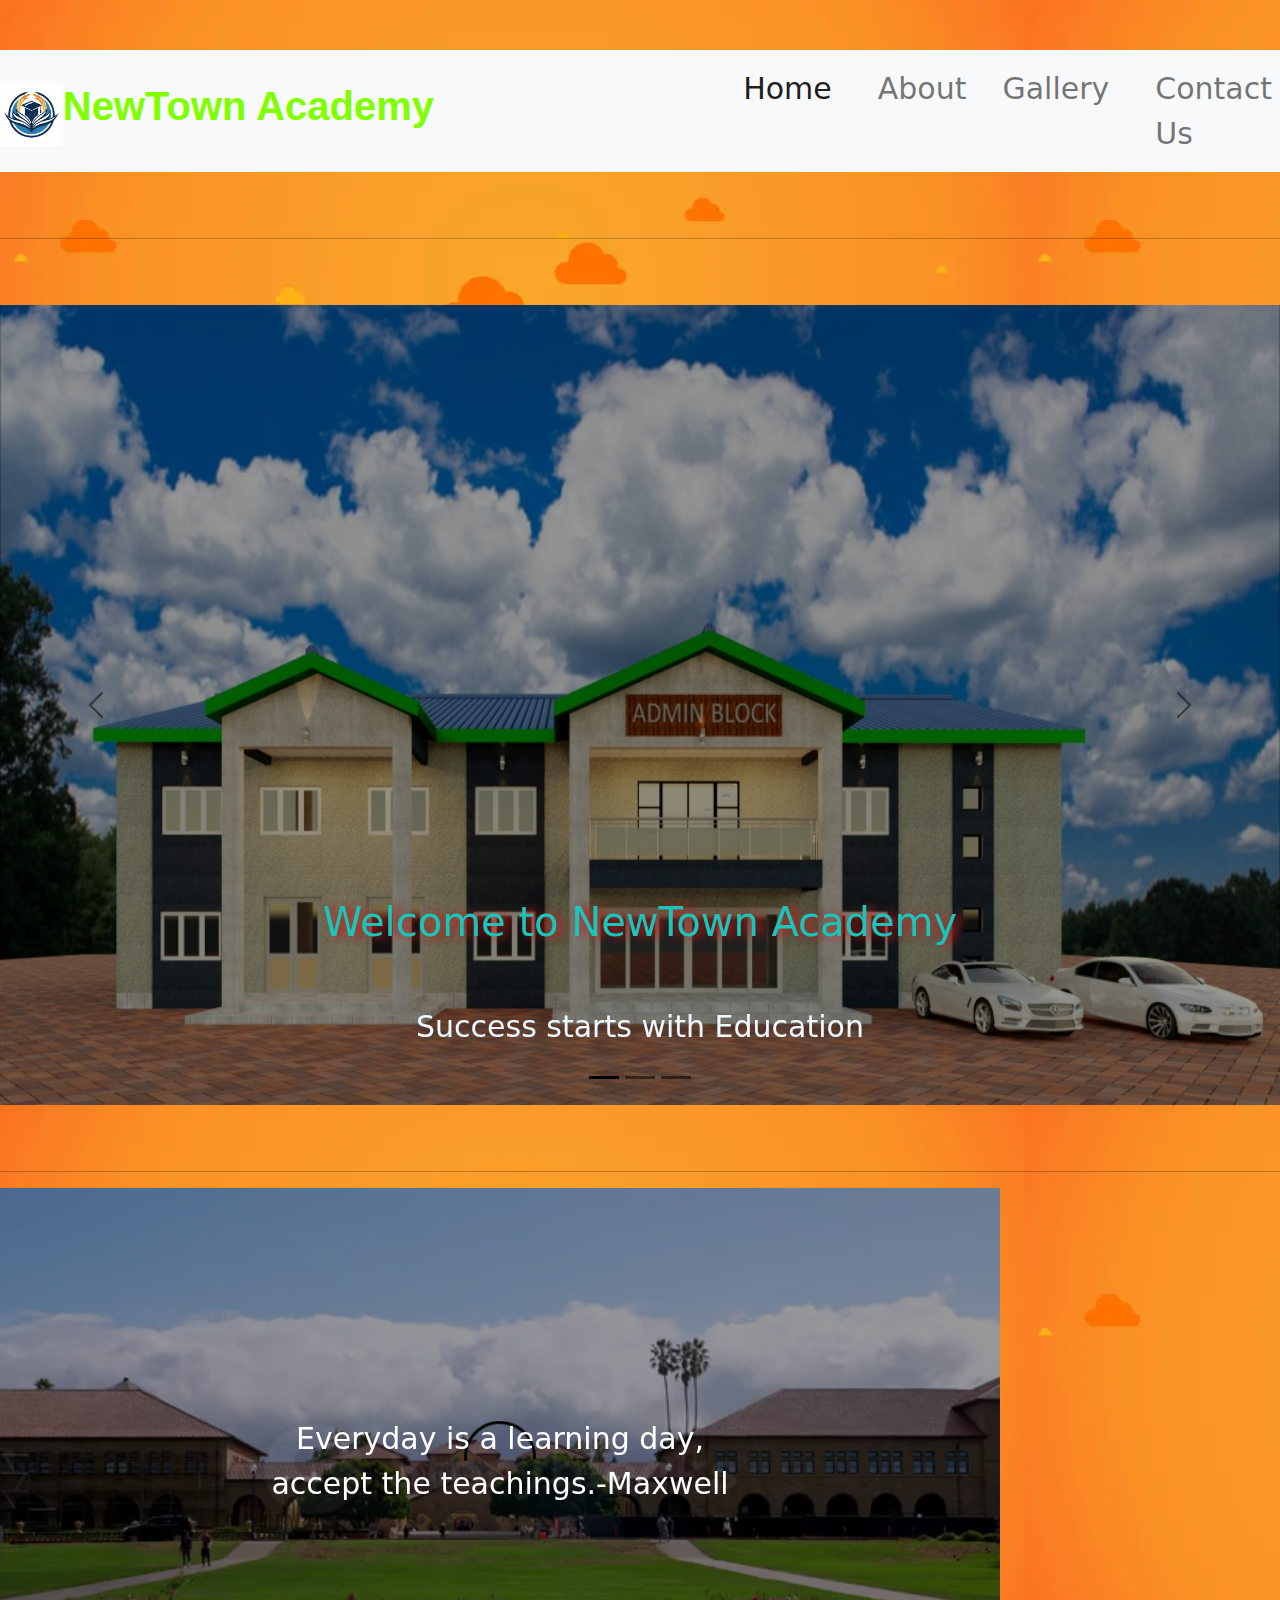
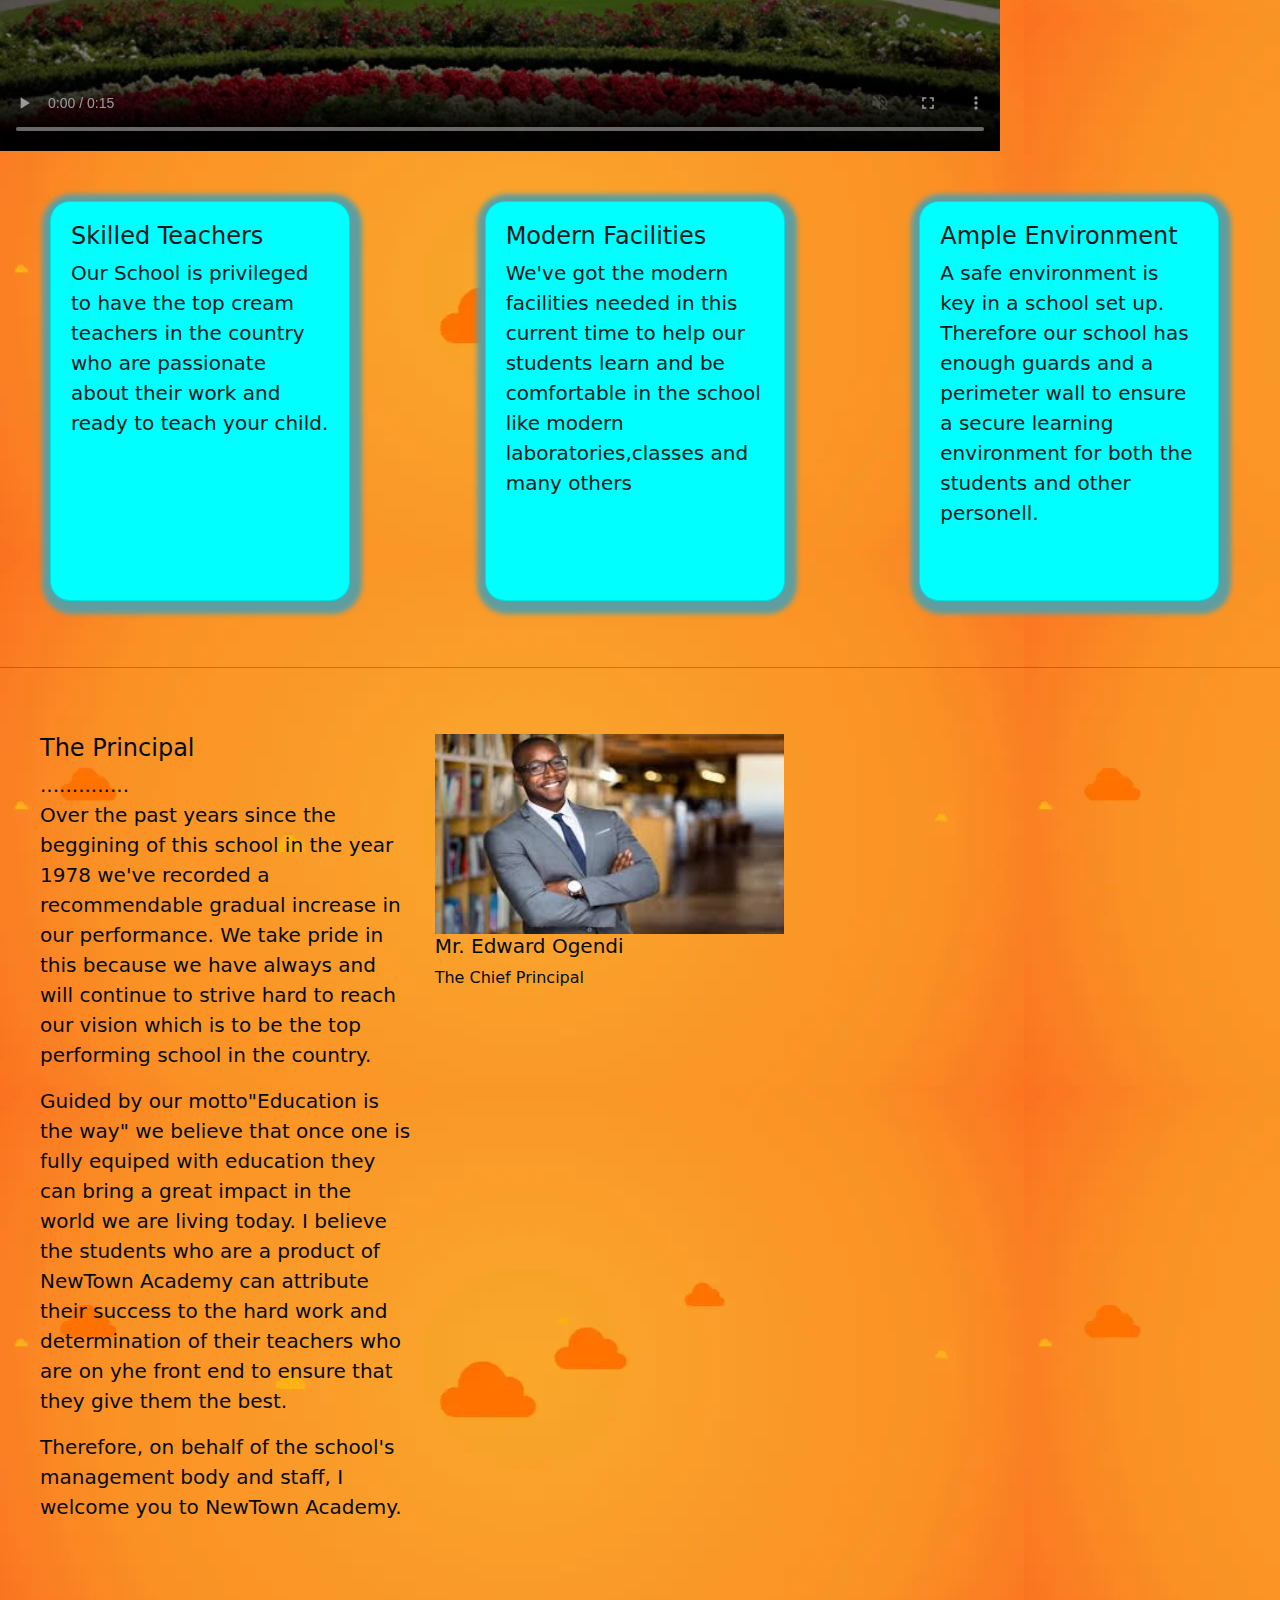
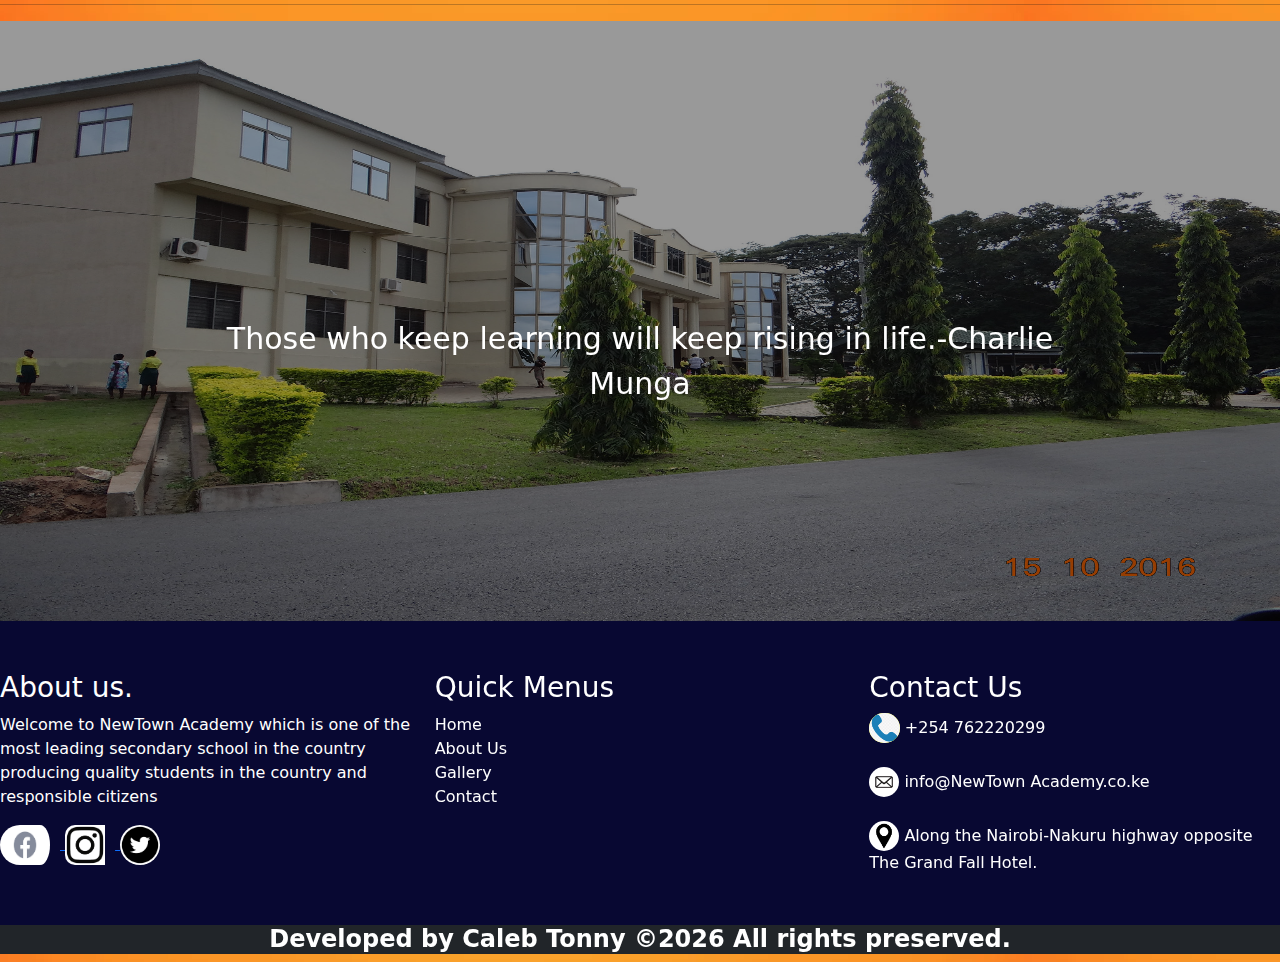
<file: index.html>
<html>
    <head>
        <title>index.html</title>
        <link rel="stylesheet" href="dist/css/bootstrap.css">
        <link rel="stylesheet" href="styles.css">
        <script src="dist/js/bootstrap.js"></script>
         <style>
            /* img:hover{
                transform: scale(1.2);
                transition: 3s;
            } */
        </style>
    </head>
    <body id="body10">
        <section class="row">
            <div class="col-lg-12">
                <nav class="navbar navbar-expand-lg navbar-light bg-light">
                    <a href="index.html" class="navbar-brand"><img src="images/logo.jfif" alt="" width="15%"><b id="bold1">NewTown Academy</b></a>
                    <button class="navbar-toggler collapsed" data-bs-toggle="collapse" data-bs-target="#navbarcontents">
                    <span class="navbar-toggler-icon"></span>
                    </button>
                    <div id="navbarcontents" class="navbar-collapse collapse">
                        <div class="navbar-nav">
                             <a href="index.html" class="nav-link active" style="margin-left: 300px;" id="a1">Home</a>   
                             <a href="about.html" class="nav-link" id="a1" style="margin-left: 30px;">About</a>
                             <a href="Gallery.html" class="nav-link" id="a1" style="margin-left: 20px;">Gallery</a>
                             <a href="Contact.html" id="a1" class="nav-link" style="margin-left: 30px;"> Contact Us</a>
                        </div>
                    </div>


                </nav>
            </div>
        </section> <hr>
        <section class="row">
            <div class="col-lg-12">
                <div id="carouselExampleDark" class="carousel carousel-dark slide">
  <div class="carousel-indicators">
    <button type="button" data-bs-target="#carouselExampleDark" data-bs-slide-to="0" class="active" aria-current="true" aria-label="Slide 1"></button>
    <button type="button" data-bs-target="#carouselExampleDark" data-bs-slide-to="1" aria-label="Slide 2"></button>
    <button type="button" data-bs-target="#carouselExampleDark" data-bs-slide-to="2" aria-label="Slide 3"></button>
  </div>
  <div class="carousel-inner">
    <div class="carousel-item active" data-bs-interval="10000" id="carousel1">
      <img src="images/admin1.jpg" class="d-block w-100" alt="..." id="img1" height="800px">
      <div class="carousel-caption d-none d-md-block">
        <h5 id="h1">Welcome to NewTown Academy</h5>
        <p id="par">Success starts with Education</p>
      </div>
    </div>
    <div class="carousel-item" data-bs-interval="2000">
      <img src="images/teachers in admin.jpg" class="d-block w-100" alt="..." id="img1" height="1000px">
      <div class="carousel-caption d-none d-md-block">
        <h5 id="h1">The Teaching Staff</h5>
        <p id="par1">Education is the most powerful weapon weapon you can use to change the world.-Carl Rogers</p>
      </div>
    </div>
    <div class="carousel-item">
      <img src="images/carousel3.jpg" class="d-block w-100" alt="..." id="img1">
      <div class="carousel-caption d-none d-md-block">
        <h5 id="h1"></h5>
        <p id="par1">Education is the movement from darkness to light.-Allan Bloom</p>
      </div>
    </div>
  </div>
  <button class="carousel-control-prev" type="button" data-bs-target="#carouselExampleDark" data-bs-slide="prev">
    <span class="carousel-control-prev-icon" aria-hidden="true"></span>
    <span class="visually-hidden">Previous</span>
  </button>
  <button class="carousel-control-next" type="button" data-bs-target="#carouselExampleDark" data-bs-slide="next">
    <span class="carousel-control-next-icon" aria-hidden="true"></span>
    <span class="visually-hidden">Next</span>
  </button>
</div>

            </div>
        </section> <hr>
  
<div class="video-container" id="vid2">
    <video controls muted autoplay loop id="vid1">
        <!-- Replace 'your-video.mp4' with your actual video file path -->
        <source src="video.mp4" type="video/mp4">
    
    </video>
    <div class="video-overlay-text">
        
        <p style="font-size: 30px;">Everyday is a learning day, accept the teachings.-Maxwell</p>
    </div>
</div>

          </div>
        </section>
        <section class="row">
          <div class="col-lg-4"> <div class="card" id="card1">
          <h4>Skilled Teachers</h4>
          <p>Our School is privileged to have the top cream teachers in the country who are passionate about their work and ready to teach your child. </p>
        </div></div>
        <div class="col-lg-4"><div class="card" id="card1">
          <h4>Modern Facilities</h4>
          <p>We've got the modern facilities needed in this current time to help our students learn and be comfortable in the school like modern laboratories,classes and many others</p>
        </div></div>
        <div class="col-lg-4">
          <div class="card" id="card1">
          <h4>Ample Environment</h4>
          <p>A safe environment is key in a school set up. Therefore our school has enough guards and a perimeter wall to ensure a secure learning environment for both the students and other personell.</p>
        </div>
        </section> <hr>
        <section class="row">
          <div class="col-lg-4 "  >
           <div  id="card2">
             <h4>The Principal</h4>
             ..............
            <p>Over the past years since the beggining of this school in the year 1978 we've recorded a recommendable gradual increase in our performance. We take pride in this because we have always and will continue to strive hard to reach our vision which is to be the top performing school in the country. </p>
            <p>Guided by our motto"Education is the way" we believe that once one is fully equiped with education they can bring a great impact in the world we are living today. I believe the students who are a product of NewTown Academy can attribute their success to the hard work and determination of their teachers who are on yhe front end to ensure that they give them the best.</p>
            <p>Therefore, on behalf of the school's management body and staff, I welcome you to NewTown Academy.</p>
           </div>
          </div>
          <div class="col-lg-6">
            <div>
              <img src="images/teacher1.jfif" alt="" height="200px"><br>
               <h5>Mr. Edward Ogendi</h5>
              The Chief Principal
            </div>
          </div>
        </section> <hr>
       
        
        
        </div>

        <div class="carousel-item active" data-bs-interval="10000">
      <img src="images/admin2.jpg
      " class="d-block w-100" alt="..." id="img1" height="600px">
      <div class="carousel-caption d-none d-md-block">
        <p style="font-size: 30px;padding-bottom: 200px;padding-bottom: 500px;">Those who keep learning will keep rising in life.-Charlie Munga</p>

      </div>
      
       <section class="row" style="background-color: rgb(8, 8, 50); color: white;"> 
                    <div class="col-md-4">
                        <h3 class="text-white" >About us.</h3>
                        <p>Welcome to NewTown Academy which is one of the most leading secondary school in the country producing quality students in the country and responsible citizens</p>

                        <a href="https://www.facebook.com">
                            <img src="images/fb.png" alt="" height="40px" width="60px" style="border-radius: 60px;padding-right: 10px;">
                        </a> 
                        <a href="https://www.instagram.com">
                            <img src="images/ig.png" alt=""  height="40px" style="border-radius: 10px;padding-right: 10px;">
                        </a>
                        <a href="https://twitter.com">
                            <img src="images/images.png" alt=""  height="40px" width="40px" style="border-radius: 20px;">
                        </a>
                       
                    </div>
                    <div class="col-md-4"> 
                        <h3 class="text-white">Quick Menus</h3>
                        <div class="class">
                             <a href="index.html" style="color: white; text-decoration: none;">Home</a> <br>
                        <a href="about.html"  style="color: white; text-decoration: none;">About Us</a> <br>
                        <a href="Gallery.html"  style="color: white; text-decoration: none;">Gallery</a> <br>
                        <a href="Contact.html"  style="color: white; text-decoration: none;">Contact</a> <br>
                        </div>
                       

                    </div>
                  
                    <div class="col-md-4">
                        <h3 class="text-white">Contact Us</h3>
                        <img src="images/download (2).png" alt="phone" height="30px" style="border-radius: 20px;background-color: yellow;">  +254 762220299 <br> <br>
                        <img src="images/download (3).png" alt="message" height="30px" style="border-radius: 20px; color: yellow;"> info@NewTown Academy.co.ke <br> <br>
                        <img src="images/download (4).png" alt="location" height="30px" style="border-radius: 20px;">  Along the Nairobi-Nakuru highway opposite The Grand Fall Hotel.

                    </div>
                   </section>
                   <footer class="text-white text-center bg-dark" >
                    <h4><b>Developed by Caleb Tonny  &copy;2026 All rights preserved.</b></h4>
                   </footer>
        
        
    </body>
</html>
</file>
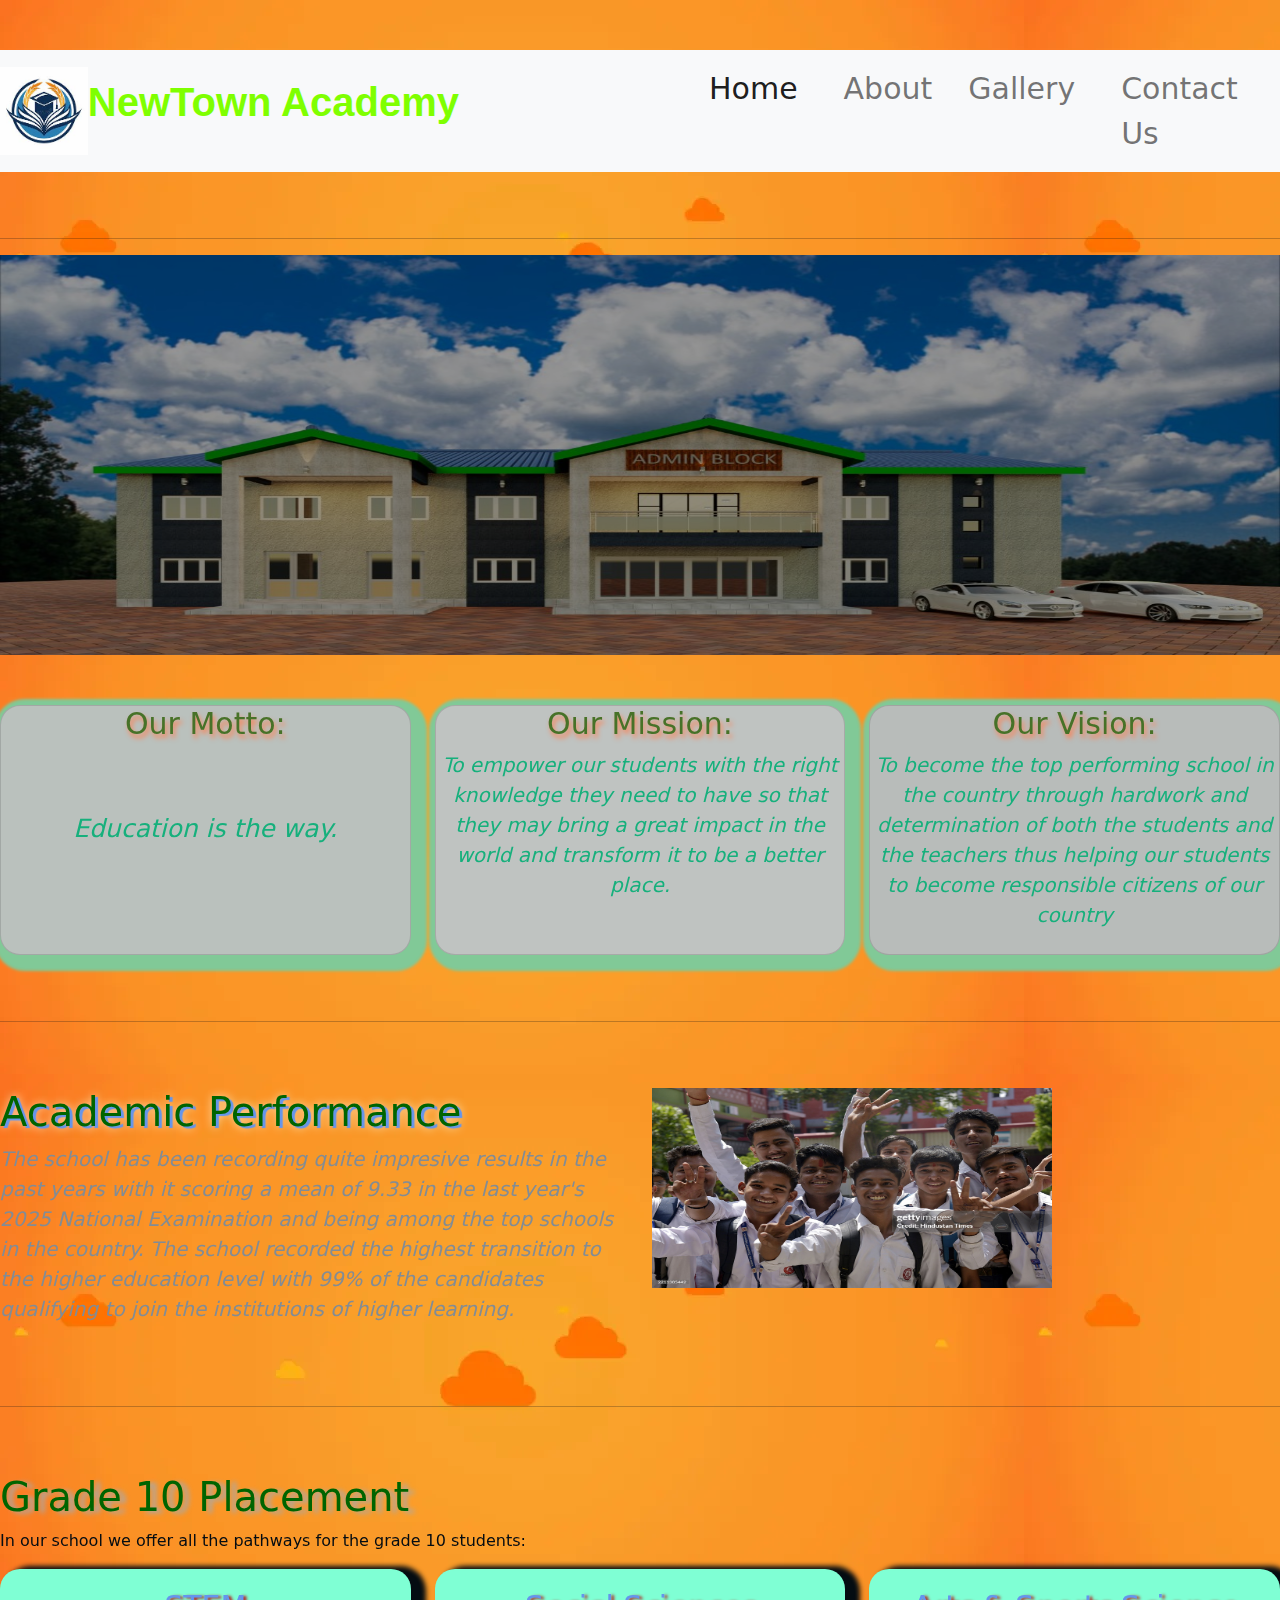
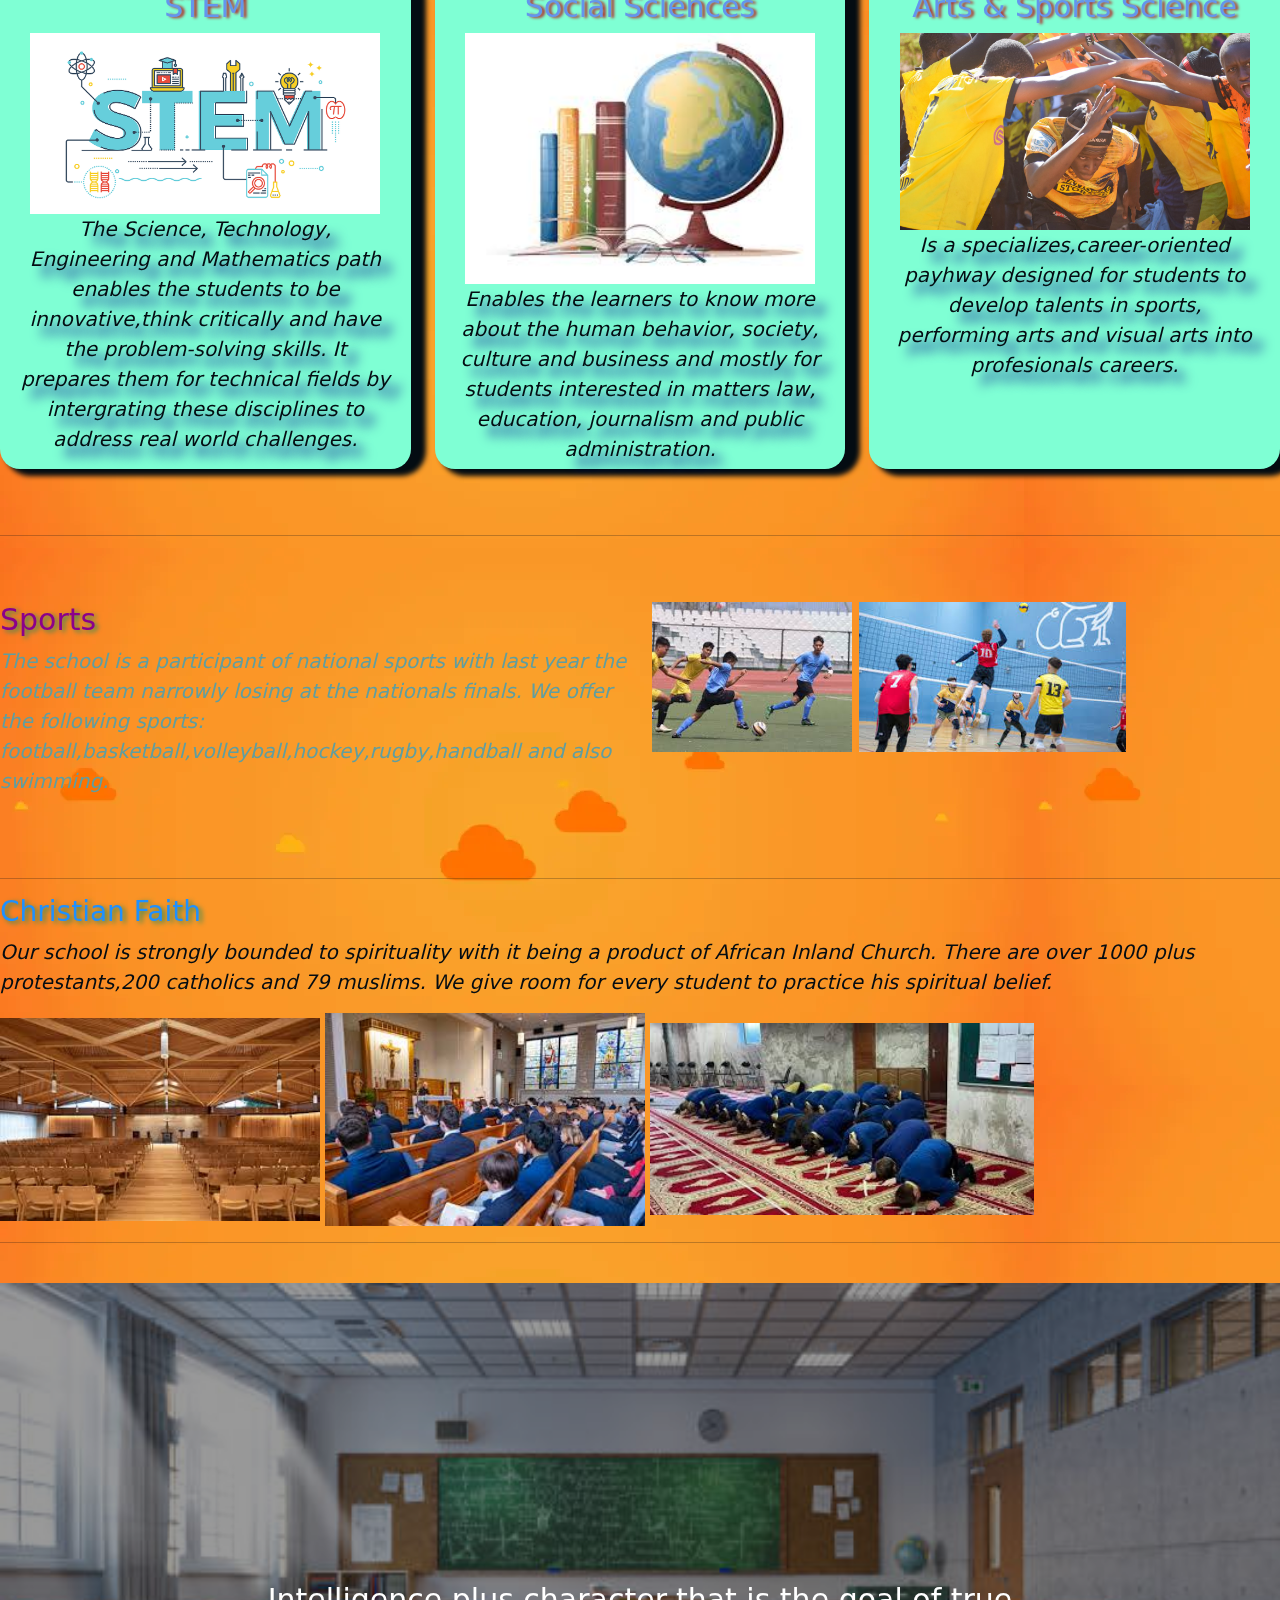
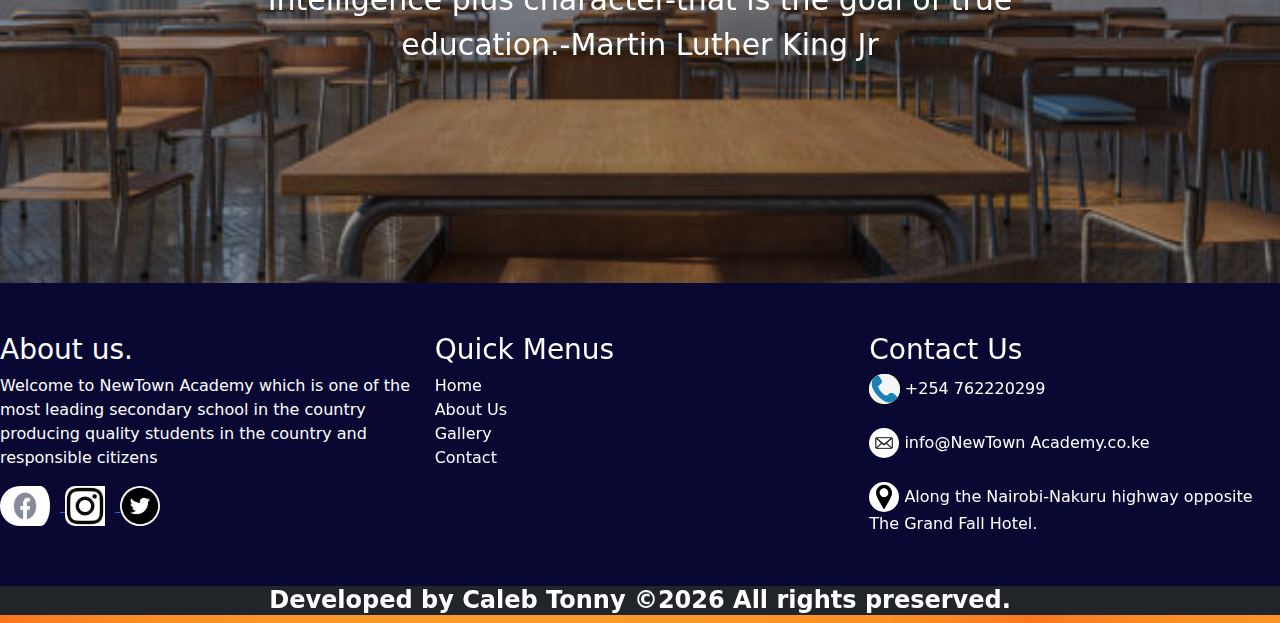
<file: about.html>
<html>
    <head>
        <title>About Us</title>
         <link rel="stylesheet" href="dist/css/bootstrap.css">
        <link rel="stylesheet" href="styles.css">
        <script src="dist/js/bootstrap.js"></script>
        <style>
            img:hover{
                transform: scale(1.2);
                transition: 3s;}
        </style>
    </head>
    <meta name="viewport" content="width=device-width, initial-scale=1.0">
    <body id="body10">
        <section class="row">
            <div class="col-lg-12">
                <nav class="navbar navbar-expand-lg navbar-light bg-light">
                    <a href="index.html" class="navbar-brand"><img src="images/logo.jfif" alt="" width="15%"><b id="bold1">NewTown Academy</b></a>
                    <button class="navbar-toggler collapsed" data-bs-toggle="collapse" data-bs-target="#navbarcontents">
                    <span class="navbar-toggler-icon"></span>
                    </button>
                    <div id="navbarcontents" class="navbar-collapse collapse">
                        <div class="navbar-nav">
                             <a href="index.html" class="nav-link active" style="margin-left: 100px;" id="a1">Home</a>   
                             <a href="about.html" class="nav-link" id="a1" style="margin-left: 30px;">About</a>
                             <a href="Gallery.html" class="nav-link" id="a1" style="margin-left: 20px;">Gallery</a>
                             <a href="Contact.html" id="a1" class="nav-link" style="margin-left: 30px;"> Contact Us</a>
                        </div>
                    </div>


                </nav>
            </div>
        </section> <hr>
        
        <div class="carousel-item active" data-bs-interval="10000">
      <img src="images/admin1.jpg" class="d-block w-100" alt="..." id="img1" height="400px">
      <div class="carousel-caption d-none d-md-block">
        <h5 id="h2">About Us</h5>

      </div>
       <section class="row">
          <div class="col-lg-4"> <div class="card" id="card3" >
          <h4 id="h20">Our Motto:</h4>
          <p style="font-size: 25px;padding-top: 60px;color: rgb(22, 176, 124);font-style: italic;"> Education is the way.</p>
        </div></div>
        <div class="col-lg-4"><div class="card" id="card4">
          <h4 id="h20">Our Mission:</h4>
          <p style="color: rgb(22, 176, 124);font-style: italic;">To empower our students with the right knowledge they need to have so that they may bring a great impact in the world and transform it to be a better place.</p>
        </div></div>
        <div class="col-lg-4">
          <div class="card" id="card5">
          <h4 id="h20">Our Vision:</h4>
          <p style="color: rgb(22, 176, 124);font-style: italic;">To become the top performing school in the country through hardwork and determination of both the students and the teachers thus helping our students to become responsible citizens of our country</p>
        </div>
        </section> <hr>
        <section class="row">
            <div class="col-lg-6">
                <div>
                    <h4 style="color: darkgreen;font-size: 40px; text-shadow: 3px 2px 1px cornflowerblue, 1px 1px 10px cornsilk ;">Academic Performance</h4>
                    <p style="font-size: 20px;color: rgb(130, 140, 149); font-style: italic;">The school has been recording quite impresive results in the past years with it scoring a mean of 9.33 in the last year's 2025 National Examination and being among the top schools in the country. The school recorded the highest transition to the higher education level with 99% of the candidates qualifying to join the institutions of higher learning.</p>
                </div>
            </div>
            <div class="col-lg-6">
                <div>
                    <img src="images/celebrating.jpg" alt="" height="200px" width="400px">
                </div>
            </div>
        </section> <hr>
        <section class="row">
            <div><h4 style="color: darkgreen;font-size: 40px; text-shadow: 6px 2px 5px darkgrey;">Grade 10 Placement</h4>
            <p>In our school we offer all the pathways for the grade 10 students:</p></div>
            <div class="col-lg-4">
                <div id="div1">
                    <b><h5 style="color: cornflowerblue;font-size: 30px;text-shadow: 3px 1px 3px firebrick;">STEM</h5></b>

                    <img src="images/stem.png" alt=""height
                    width="350px"   >
                <P style="font-style: italic;">The Science, Technology, Engineering and Mathematics path enables the students to be innovative,think critically and have the problem-solving skills. It prepares them for technical fields by intergrating these disciplines to address real world challenges.</P>

            </div>
                </div>
                
                <div class="col-lg-4">
                    <div id="div1">
                        <b><h5 style="color: cornflowerblue;font-size: 30px;text-shadow: 3px 1px 3px firebrick;">Social Sciences</h5></b>
                        <img src="images/social science.jfif" alt="" width="350px">

                        <p style="font-style: italic;">Enables the learners to know more about the human behavior, society, culture and business and mostly for students interested in matters law, education, journalism and public administration.</p>
                    </div>
                </div>
                <div class="col-lg-4">
                    <div id="div1">
                        
                        <b><h5 style="color: cornflowerblue;font-size: 30px;text-shadow: 3px 1px 3px firebrick;">Arts & Sports Science</h5></b>
                        <img src="images/sports.jfif" alt="" width="350px">
                        <p style="font-style: italic;">Is a specializes,career-oriented payhway designed for students to develop talents in sports, performing arts and visual arts into profesionals careers.</p>
                    </div>
                </div>
            
        </section> <hr>

        <section class="row">
            <div class="col-lg-6">
                <div id="div2">
                    <h3 style="font-size: 30px;color: darkmagenta; text-shadow: 3px 2px 5px seagreen;">Sports</h3>
        <p style="font-style: italic;color: cadetblue;">The school is a participant of national sports with last year the football team narrowly losing at the nationals finals. We offer the following sports: football,basketball,volleyball,hockey,rugby,handball and also swimming.</p>
                </div>
            </div>
            <div class="col-lg-6">
                <div id="div2">
                    <img src="images/fooball.jfif" alt="" height="150px">
                    <img src="images/volleyball.jfif" alt="" height="150px">
                </div>
            </div>
        </section> <hr>
        <h3 style="color: dodgerblue; text-shadow: 3px 2px 5px seagreen;">Christian Faith</h3>
        <p style="font-size: 20px; font-style: italic;">Our school is strongly bounded to spirituality with it being a product of African Inland Church. There are over 1000 plus protestants,200 catholics and 79 muslims. We give room for every student to practice his spiritual belief. </p>
        <img src="images/chapel.jfif" alt="" width="25%">
        <img src="images/church.jfif" alt="" width="25%">
        <img src="images/mosque.jfif" alt="" width="30%">
        <hr> <br>

        <div class="carousel-item active" data-bs-interval="10000">
      <img src="mac images/class5.jpg" class="d-block w-100" alt="..." id="img1" height="600px">
      <div class="carousel-caption d-none d-md-block">
        <p style="font-size: 30px;padding-bottom: 200px;padding-bottom: 500px;">Intelligence plus character-that is the goal of true education.-Martin Luther King Jr</p>

      </div>

         <section class="row" style="background-color: rgb(8, 8, 50); color: white;"> 
                    <div class="col-md-4">
                        <h3 class="text-white" >About us.</h3>
                        <p>Welcome to NewTown Academy which is one of the most leading secondary school in the country producing quality students in the country and responsible citizens</p>

                        <a href="https://www.facebook.com">
                            <img src="images/fb.png" alt="" height="40px" width="60px" style="border-radius: 60px;padding-right: 10px;">
                        </a> 
                        <a href="https://www.instagram.com">
                            <img src="images/ig.png" alt=""  height="40px" style="border-radius: 10px;padding-right: 10px;">
                        </a>
                        <a href="https://twitter.com">
                            <img src="images/images.png" alt=""  height="40px" width="40px" style="border-radius: 20px;">
                        </a>
                       
                    </div>
                    <div class="col-md-4"> 
                        <h3 class="text-white">Quick Menus</h3>
                        <div class="class">
                             <a href="index.html" style="color: white; text-decoration: none;">Home</a> <br>
                        <a href="about.html"  style="color: white; text-decoration: none;">About Us</a> <br>
                        <a href="Gallery.html"  style="color: white; text-decoration: none;">Gallery</a> <br>
                        <a href="Contact.html"  style="color: white; text-decoration: none;">Contact</a> <br>
                        </div>
                       

                    </div>
                  
                    <div class="col-md-4">
                        <h3 class="text-white">Contact Us</h3>
                        <img src="images/download (2).png" alt="phone" height="30px" style="border-radius: 20px;background-color: yellow;">  +254 762220299 <br> <br>
                        <img src="images/download (3).png" alt="message" height="30px" style="border-radius: 20px; color: yellow;"> info@NewTown Academy.co.ke <br> <br>
                        <img src="images/download (4).png" alt="location" height="30px" style="border-radius: 20px;">  Along the Nairobi-Nakuru highway opposite The Grand Fall Hotel.
                        

                    </div>
                   </section>
                   <footer class="text-white text-center bg-dark" >
                    <h4><b>Developed by Caleb Tonny  &copy;2026 All rights preserved.</b></h4>
                   </footer>
        
    </body>

</html>
</file>
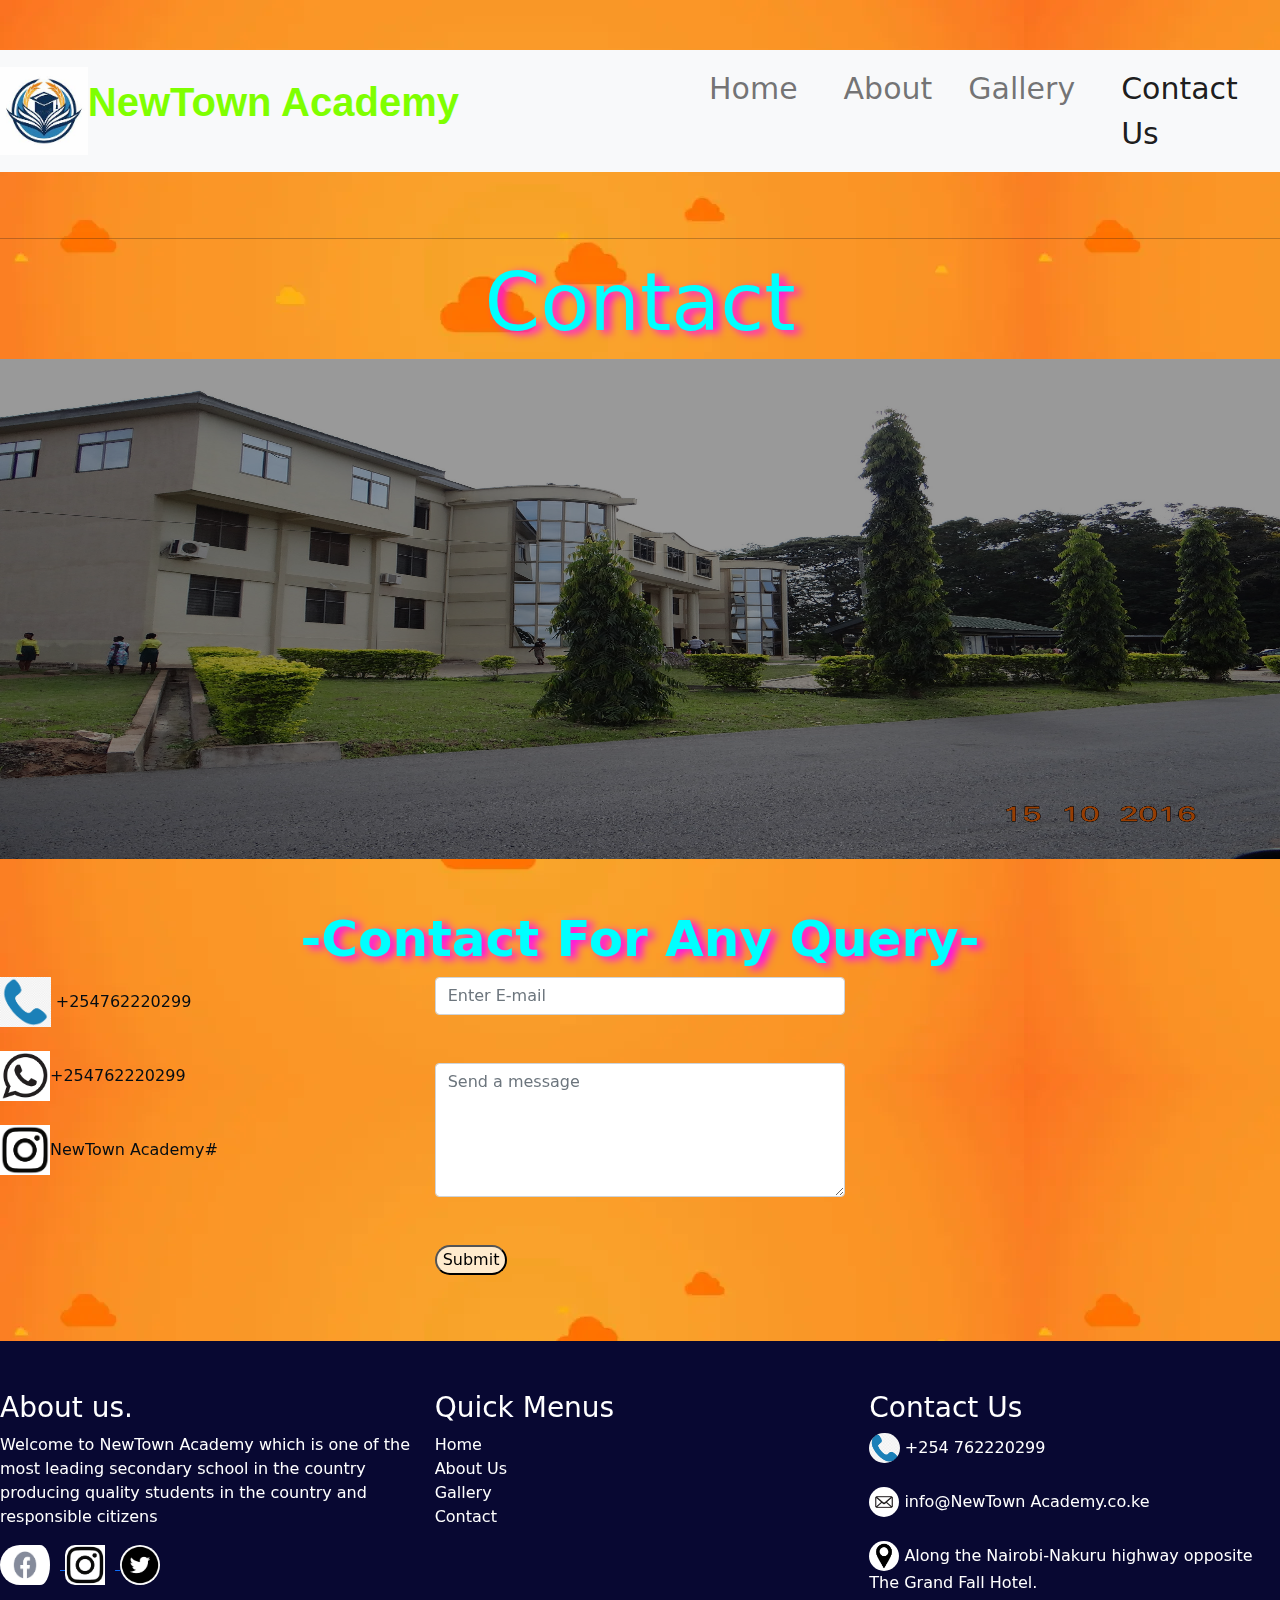
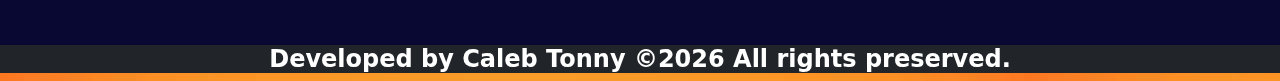
<file: Contact.html>
<html>
    <head>
        <title>Contact Us</title>
    </head>
    <link rel="stylesheet" href="dist/css/bootstrap.css">
        <link rel="stylesheet" href="styles.css">
        <script src="dist/js/bootstrap.js"></script>
        <style>
            img:hover{
                transform: scale(1.2);
                transition: 3s;}
        </style>
        <meta name="viewport" content="width=device-width, initial-scale=1.0">
    <body id="body10">
        <section class="row">
            <div class="col-lg-12">
                <nav class="navbar navbar-expand-lg navbar-light bg-light">
                    <a href="index.html" class="navbar-brand"><img src="images/logo.jfif" alt="" width="15%"><b id="bold1">NewTown Academy</b></a>
                    <button class="navbar-toggler collapsed" data-bs-toggle="collapse" data-bs-target="#navbarcontents">
                    <span class="navbar-toggler-icon"></span>
                    </button>
                    <div id="navbarcontents" class="navbar-collapse collapse">
                        <div class="navbar-nav">
                             <a href="index.html" class="nav-link " style="margin-left: 100px;" id="a1">Home</a>   
                             <a href="about.html" class="nav-link" id="a1" style="margin-left: 30px;">About</a>
                             <a href="Gallery.html" class="nav-link" id="a1" style="margin-left: 20px;">Gallery</a>
                             <a href="Contact.html" id="a1" class="nav-link active" style="margin-left: 30px;"> Contact Us</a>
                        </div>
                    </div>


                </nav>
            </div>
        </section> <hr>
        <h5 id="h10">Contact</h5>

         <div class="carousel-item active" data-bs-interval="10000">
      <img src="images/admin2.jpg" class="d-block w-100" alt="..." id="img1" height="500px">
      <div class="carousel-caption">
        

      </div>
        
        <section class="row">
            <h3><center style="font-size: 50px;color: aqua; text-shadow: 6px 3px 8px fuchsia;"><b>-Contact For Any Query-</b></center></h3>
           <div class="col-lg-4">
             <div>
                <img src="images/download (2).png" alt="" height="50px"> +254762220299 
                
                
            </div> <br> 
            <div ><img src="images/download (5).png" alt="" height="50px">+254762220299 </div> <br>
            <div><img src="images/ig.png" alt="" height="50px">NewTown Academy#</div>

           </div>
           <div class="col-lg-4">
            <form >
                <input type="email" placeholder="Enter E-mail" class="form-control"> <br><br>
                 <textarea cols="50" rows="5" placeholder="Send a message" class="form-control"></textarea>
                 <br> <br>
                 <input type="submit" style="background-color: blanchedalmond;border-radius: 20px;" id="d24">
            </form>
           </div>
           
        </section>
    

        <section class="row" style="background-color: rgb(8, 8, 50); color: white;"> 
                    <div class="col-md-4">
                        <h3 class="text-white" >About us.</h3>
                        <p>Welcome to NewTown Academy which is one of the most leading secondary school in the country producing quality students in the country and responsible citizens</p>

                        <a href="https://www.facebook.com">
                            <img src="images/fb.png" alt="" height="40px" width="60px" style="border-radius: 60px;padding-right: 10px;">
                        </a> 
                        <a href="https://www.instagram.com">
                            <img src="images/ig.png" alt=""  height="40px" style="border-radius: 10px;padding-right: 10px;">
                        </a>
                        <a href="https://twitter.com">
                            <img src="images/images.png" alt=""  height="40px" width="40px" style="border-radius: 20px;">
                        </a>
                       
                    </div>
                    <div class="col-md-4"> 
                        <h3 class="text-white">Quick Menus</h3>
                        <div class="class">
                             <a href="index.html" style="color: white; text-decoration: none;">Home</a> <br>
                        <a href="about.html"  style="color: white; text-decoration: none;">About Us</a> <br>
                        <a href="Gallery.html"  style="color: white; text-decoration: none;">Gallery</a> <br>
                        <a href="Contact.html"  style="color: white; text-decoration: none;">Contact</a> <br>
                        </div>
                       

                    </div>
                  
                    <div class="col-md-4">
                        <h3 class="text-white">Contact Us</h3>
                        <img src="images/download (2).png" alt="phone" height="30px" style="border-radius: 20px;background-color: yellow;">  +254 762220299 <br> <br>
                        <img src="images/download (3).png" alt="message" height="30px" style="border-radius: 20px; color: yellow;"> info@NewTown Academy.co.ke <br> <br>
                        <img src="images/download (4).png" alt="location" height="30px" style="border-radius: 20px;">  Along the Nairobi-Nakuru highway opposite The Grand Fall Hotel.

                    </div>
                   </section>
                   <footer class="text-white text-center bg-dark" >
                    <h4><b>Developed by Caleb Tonny  &copy;2026 All rights preserved.</b></h4>
                   </footer>
       
    </body>
</html>
</file>
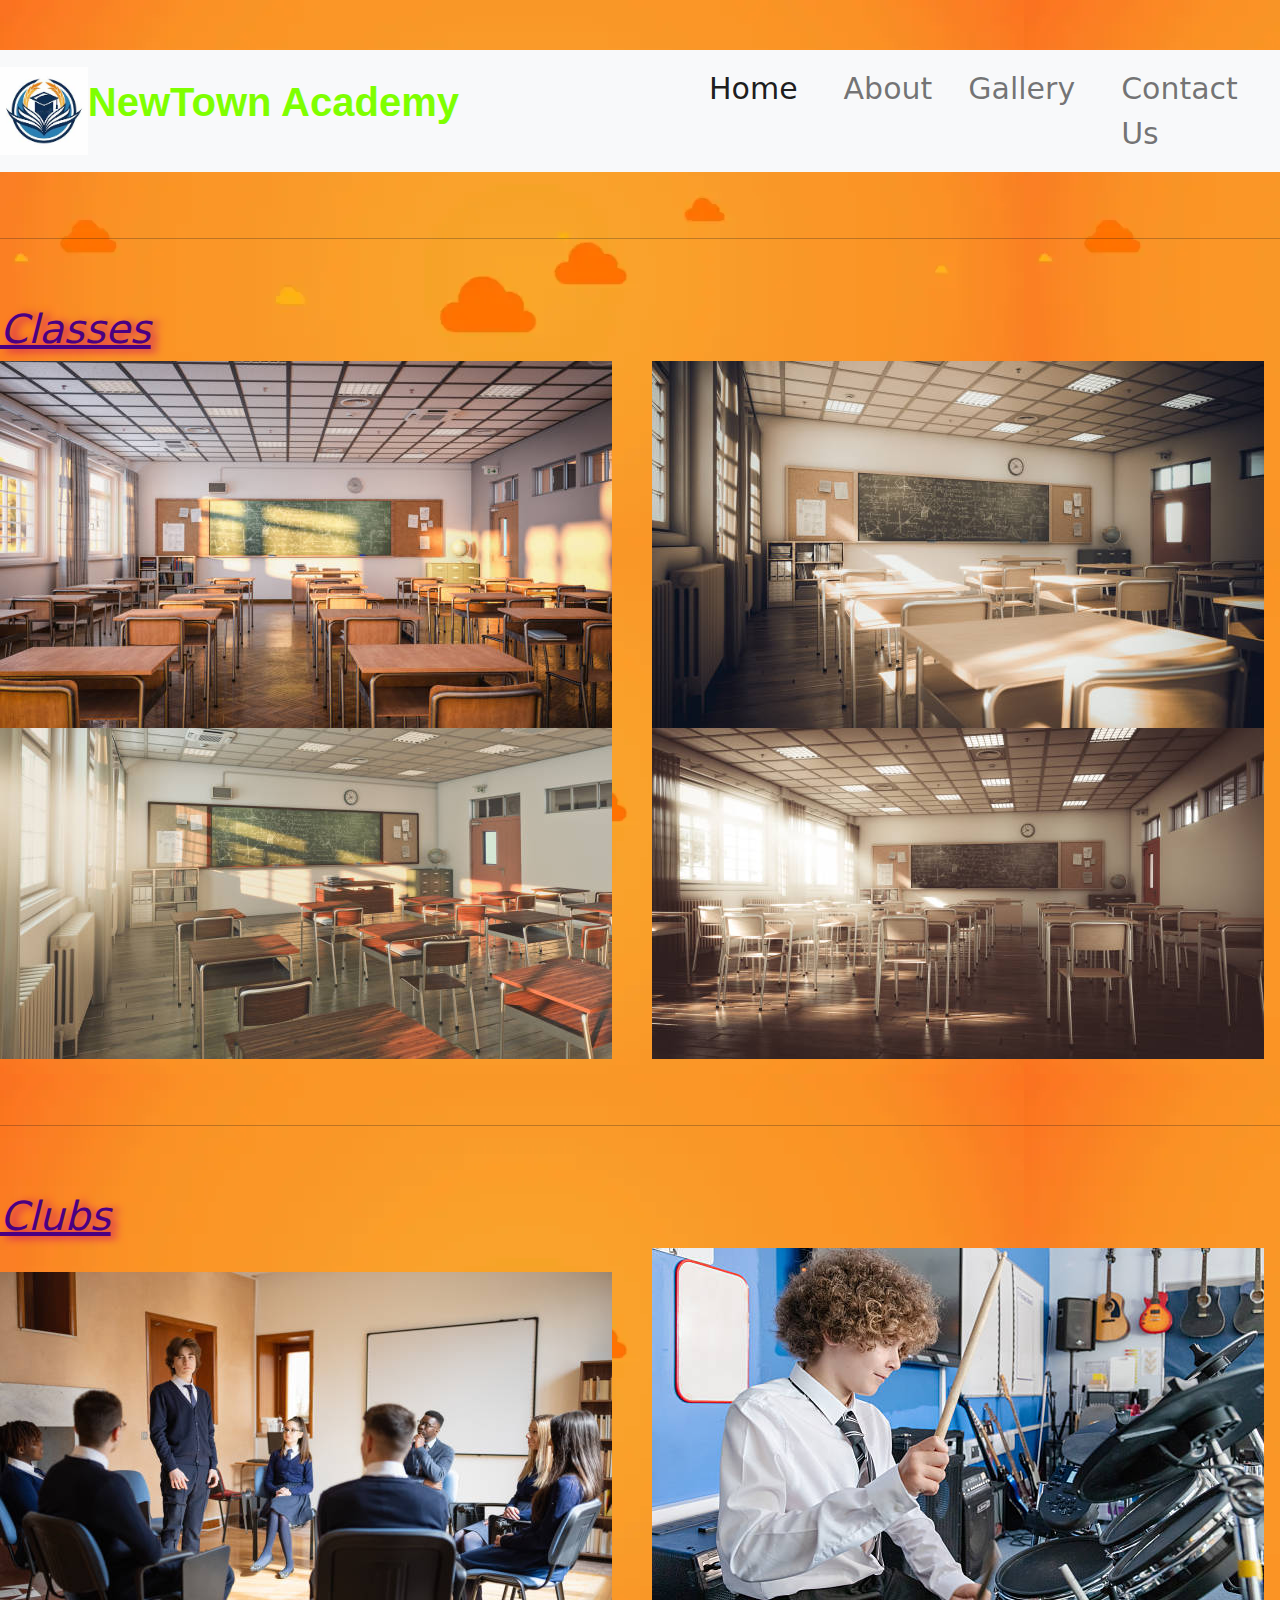
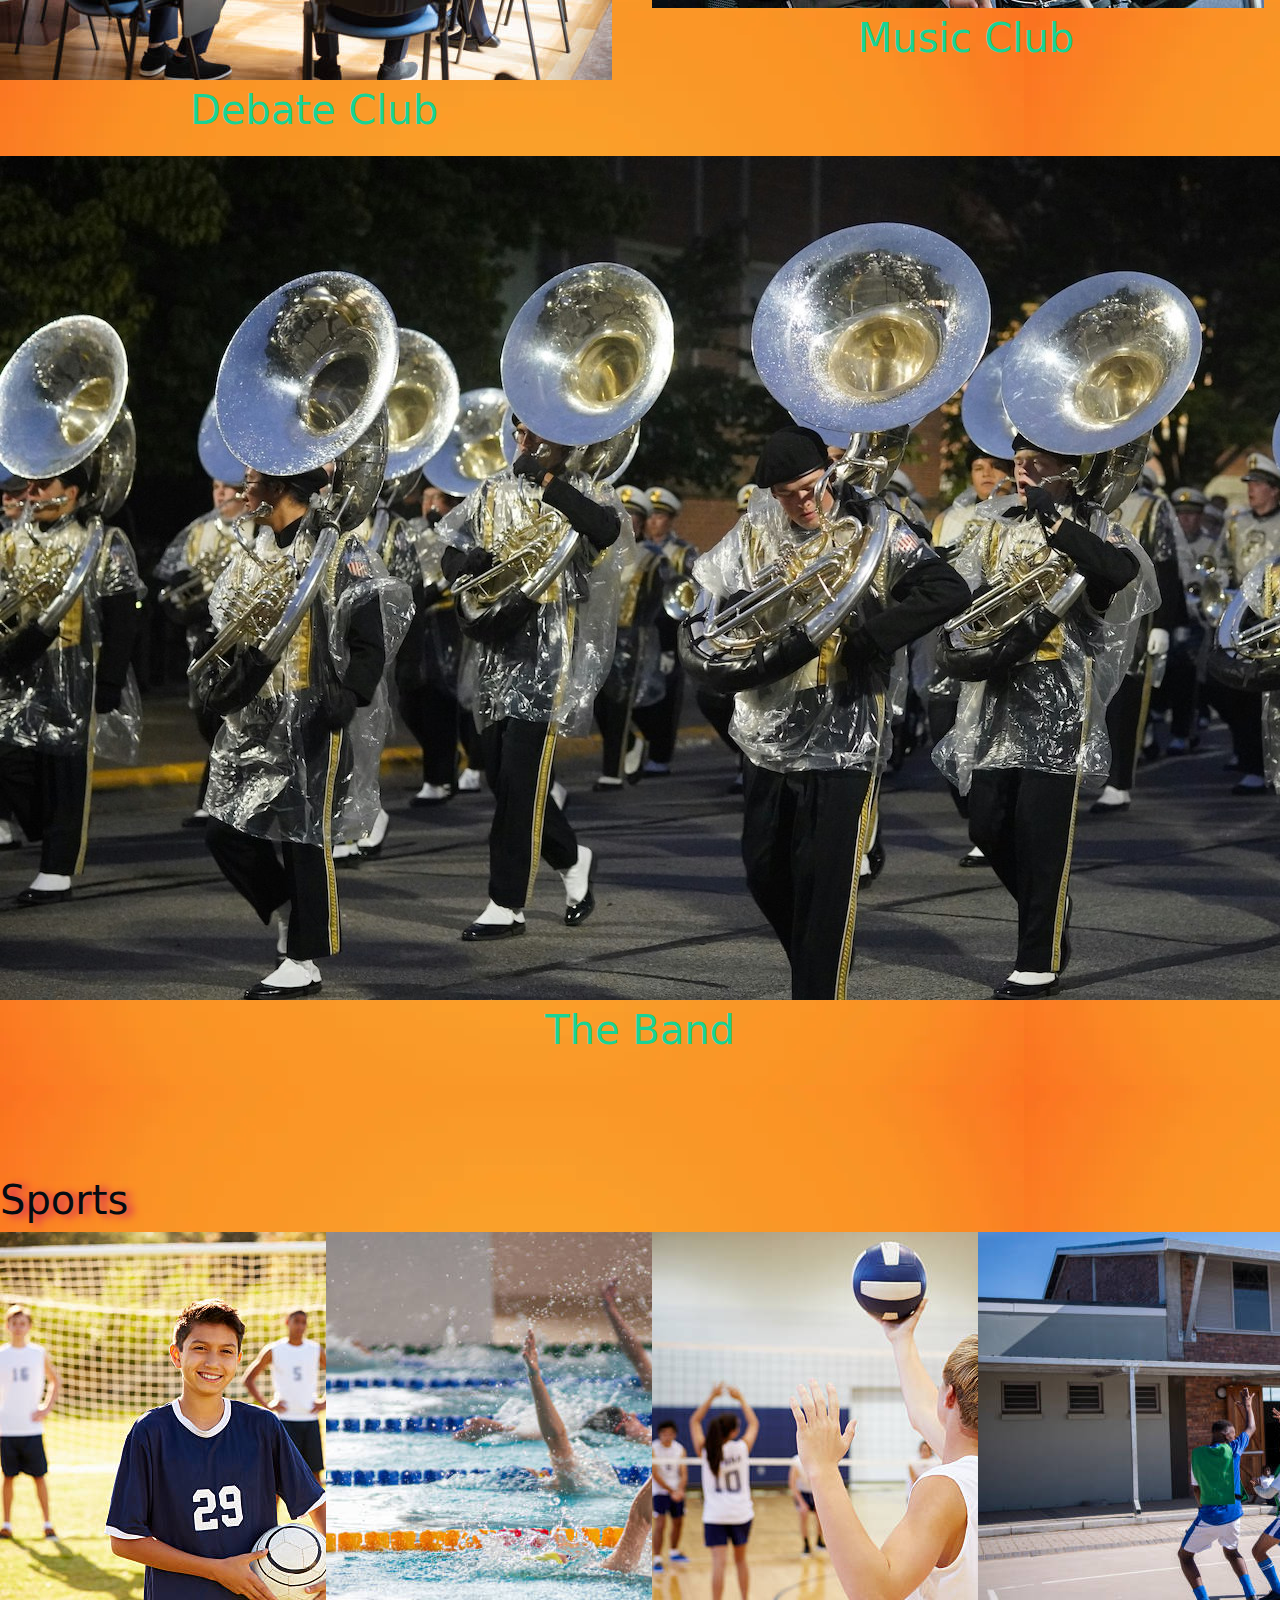
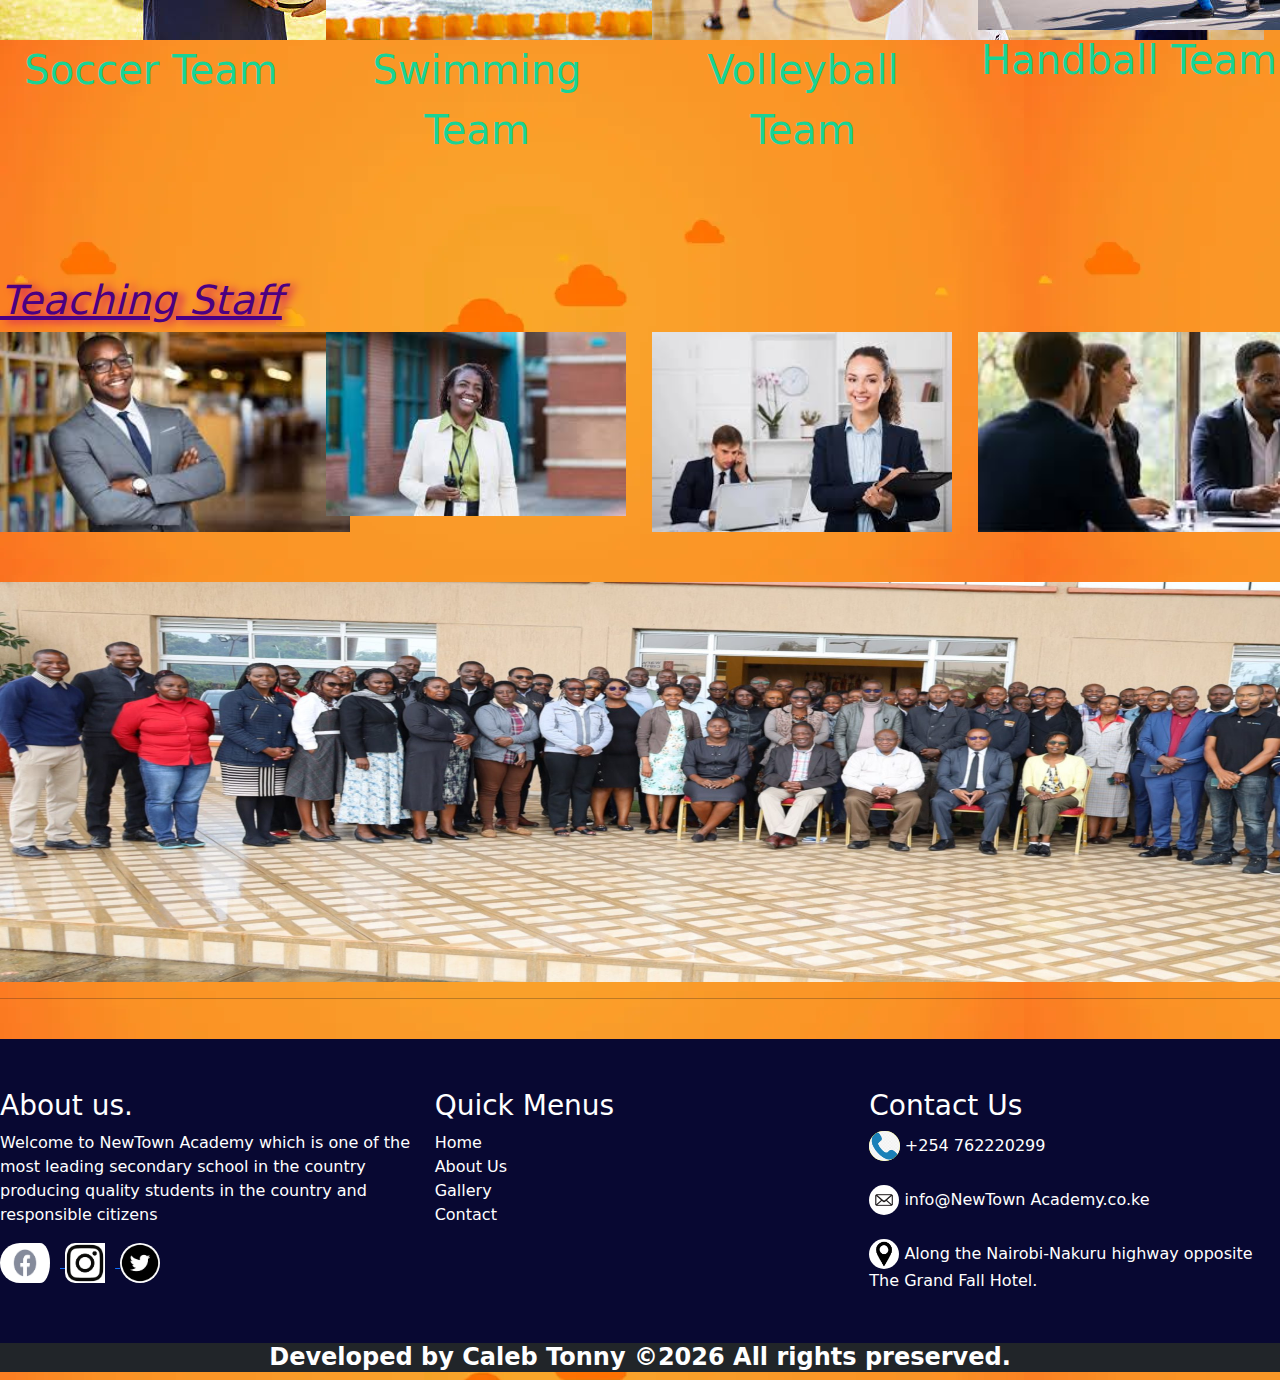
<file: Gallery.html>
<html>
    <head>
        <title>Gallery</title>
    </head>
    <link rel="stylesheet" href="dist/css/bootstrap.css">
        <link rel="stylesheet" href="styles.css">
        <script src="dist/js/bootstrap.js"></script>
        <style>img:hover{
                transform: scale(1.2);
                    transition: 3s}</style>
                    <meta name="viewport" content="width=device-width, initial-scale=1.0">
    <body id="body10">
        <section class="row">
            <div class="col-lg-12">
                <nav class="navbar navbar-expand-lg navbar-light bg-light">
                    <a href="index.html" class="navbar-brand"><img src="images/logo.jfif" alt="" width="15%"><b id="bold1">NewTown Academy</b></a>
                    <button class="navbar-toggler collapsed" data-bs-toggle="collapse" data-bs-target="#navbarcontents">
                    <span class="navbar-toggler-icon"></span>
                    </button>
                    <div id="navbarcontents" class="navbar-collapse collapse">
                        <div class="navbar-nav">
                             <a href="index.html" class="nav-link active" style="margin-left: 100px;" id="a1">Home</a>   
                             <a href="about.html" class="nav-link" id="a1" style="margin-left: 30px;">About</a>
                             <a href="Gallery.html" class="nav-link" id="a1" style="margin-left: 20px;">Gallery</a>
                             <a href="Contact.html" id="a1" class="nav-link" style="margin-left: 30px;"> Contact Us</a>
                        </div>
                    </div>


                </nav>
            </div>
        </section> <hr>
        <section class="row">
            <h4 id="h30" style="    font-size: 40px;
    color: indigo;
    font-style: italic;
    text-decoration: underline; text-shadow: 6px 2px 8px rgb(207, 20, 95);">Classes</h4>
            <div class="col-lg-6">
                <img src="mac images/class1.jpg" alt="">
    
            </div> <br>
            <div class="col-lg-6">
                <img src="mac images/class2.jpg" alt="">
            </div> <br>
            <div class="col-lg-6"><img src="mac images/class3.jpg" alt=""></div> <br>
            <div class="col-lg-6"><img src="mac images/class4.jpg" alt=""></div> <br>
        </section> <hr>
        <section class="row">
            <h4 id="30" style="    font-size: 40px;
    color: indigo;
    font-style: italic;
    text-decoration: underline;text-shadow: 6px 2px 8px rgb(207, 20, 95);">Clubs</h4>
            <div class="col-lg-6">
                 <br>
                <img src="mac images/debate.jpg" alt="">
                <p id="par2">Debate Club</p>
                
               
                
               

            </div>
            <div class="col-lg-6">
                 <img src="mac images/music.jpg" alt="">
                 <p id="par2">Music Club</p>
            </div>
            <div class="col-lg-12">
                 <img src="mac images/band.jpg" alt="">
                 <p id="par2">The Band</p>
            </div>
        </section>
        <section class="row">
            <h4 style="text-shadow: 6px 2px 8px rgb(207, 20, 95);font-size: 40px;">Sports</h4>
            <div class="col-lg-3">
                <img src="mac images/soccer.jpg" alt=""> 
                <p id="par2">Soccer Team</p>
            </div>
            <div class="col-lg-3"> <img src="mac images/swimming.jpg" alt=""> 
                <p id="par2">Swimming Team</p></div>
            <div class="col-lg-3"><img src="mac images/volleyball.jpg" alt=""> 
               <p id="par2"> Volleyball Team</p></div>
            <div class="col-lg-3"> <img src="mac images/handball.jpg" alt=""> 
                <p id="par2">Handball Team</div>

        </section>

        <section class="row">
            <h4 id="30" style="    font-size: 40px;
     color: indigo;
    font-style: italic;
    text-decoration: underline;text-shadow: 6px 2px 8px rgb(207, 20, 95);">Teaching Staff</h4>
            <div class="col-lg-3"><img src="images/teacher1.jfif" alt="" width="350px"  ></div>
            <div class="col-lg-3"><img src="images/teacher2.jfif" alt=""  width="300px"></div>
            <div class="col-lg-3"><img src="images/teacher3.jfif" alt="" width="300px"></div>
            <div class="col-lg-3"><img src="images/teachers.jfif" alt="" height="200px"></div>
            
        </section>
        <div class="col-lg-12">
        <img src="images/teachers in admin.jpg" alt="" height="400px" width="1500px"></div> <hr><br>
        <section class="row" style="background-color: rgb(8, 8, 50); color: white;"> 
                    <div class="col-md-4">
                        <h3 class="text-white" >About us.</h3>
                        <p>Welcome to NewTown Academy which is one of the most leading secondary school in the country producing quality students in the country and responsible citizens</p>

                        <a href="https://www.facebook.com">
                            <img src="images/fb.png" alt="" height="40px" width="60px" style="border-radius: 60px;padding-right: 10px;">
                        </a> 
                        <a href="https://www.instagram.com">
                            <img src="images/ig.png" alt=""  height="40px" style="border-radius: 10px;padding-right: 10px;">
                        </a>
                        <a href="https://twitter.com">
                            <img src="images/images.png" alt=""  height="40px" width="40px" style="border-radius: 20px;">
                        </a>
                       
                    </div>
                    <div class="col-md-4"> 
                        <h3 class="text-white">Quick Menus</h3>
                        <div class="class">
                             <a href="index.html" style="color: white; text-decoration: none;">Home</a> <br>
                        <a href="about.html"  style="color: white; text-decoration: none;">About Us</a> <br>
                        <a href="Gallery.html"  style="color: white; text-decoration: none;">Gallery</a> <br>
                        <a href="Contact.html"  style="color: white; text-decoration: none;">Contact</a> <br>
                        </div>
                       

                    </div>
                  
                    <div class="col-md-4">
                        <h3 class="text-white">Contact Us</h3>
                        <img src="images/download (2).png" alt="phone" height="30px" style="border-radius: 20px;background-color: yellow;">  +254 762220299 <br> <br>
                        <img src="images/download (3).png" alt="message" height="30px" style="border-radius: 20px; color: yellow;"> info@NewTown Academy.co.ke <br> <br>
                        <img src="images/download (4).png" alt="location" height="30px" style="border-radius: 20px;">  Along the Nairobi-Nakuru highway opposite The Grand Fall Hotel.
                        

                    </div>
                   </section>
                   <footer class="text-white text-center bg-dark" >
                    <h4><b>Developed by Caleb Tonny  &copy;2026 All rights preserved.</b></h4>
                   </footer>
        
    </body>
</html>
</file>
<file: styles.css>
#card1{

    margin-left: 50px;
    height: 400px;
    width: 300px;
    padding-top: 20px;
    padding-left: 20px;
    padding-right: 20px;
    border-radius: 20px;
    font-size: 20px;
    color: rgb(25, 25, 26);
    
}
#card2{

}
#card1{
    background-color: aqua;
    box-shadow: 2px 3px 5px 10px cadetblue;
    
   
     
}
#card1:hover{
    transform: scale(1.2);
    transition: 0.3s;
    transform: rotate3d(180deg);
}
.img{
    filter: brightness(60%);
}
#img1{
    filter: brightness(60%);
}
#h1{
    color: rgb(26, 197, 188);
    font-size: 40px;
    padding-bottom: 50px;
    text-shadow:6px 1px 8px rgb(199, 23, 23) ;
}
#par1{
    font-size: 30px;
    color: aliceblue;
    text-align: center; 
    padding-bottom: 00px;
    font-family: Arial, Helvetica, sans-serif;
    font-display: fallback;
    font-style: italic;
}
#par{
    color: aliceblue;
    font-size:30px ;
}
#a1{
    font-size: 30px;
}
#bold1{
    font-size: 40px;
    color: chartreuse;
    font-family: 'Trebuchet MS', 'Lucida Sans Unicode', 'Lucida Grande', 'Lucida Sans', Arial, sans-serif;
}
.row{ padding-top: 50px;
    padding-bottom: 50px;

}
#card2{
    font-size: 20px;
    margin-left: 40px;
}
#card3{
    background-color: rgb(186, 193, 189);
    border-radius: 20px;
    text-align: center;
    height: 250px;
    box-shadow: 5px 5px 3px 11px  rgb(129, 201, 151);
}
#card4{
    background-color: rgb(191, 195, 193);
    text-align: center;
    border-radius: 20px;
    font-size: 20px;
    height: 250px;
    box-shadow: 5px 5px 3px 11px  rgb(129, 201, 151);
}
#card5{
    background-color: rgb(184, 188, 186);
    text-align: center;
    border-radius: 20px;
    font-size: 20px;
    height: 250px;
    box-shadow: 5px 5px 3px 11px  rgb(129, 201, 151);
}
#div1{
    background-color: aquamarine;
    height: 500px;
    text-align: center;
    padding: 20px;
    border-radius: 20px;
    font-size: 20px;
    text-shadow: 10px 10px 12px darkblue;
    box-shadow: 10px 2px 5px 5px;
}
#div2{
    font-size: 20px;
}
#h2{
    color: rgb(26, 197, 188);
    font-size: 80px;
    text-align: center;
    text-shadow: 5px 6px 10px rgb(129, 189, 24);
}
#b3{
    text-decoration: none; color: aliceblue;
}
#vid1{
    background-color: aquamarine;
    filter: brightness(60%);
}
.video-container {
    /* Set up the parent container as a positioning context */
    position: relative;
    /* Optional: Set a specific width for the container */
    width: 600px; 
}

.video-container video {
    /* Ensure the video takes up 100% of the container width */
    width: 100%;
    /* Ensure the video doesn't have extra space beneath it */
    display: block; 
}

.video-overlay-text {
    /* Position the text absolutely within the relative container */
    position: absolute;
    /* Place the text in the center (adjust top/left as needed) */
    top: 50%;
    left: 50%;
    /* Use transform to truly center the element */
    transform: translate(-50%, -50%);
    /* Optional: Styling for readability */
    color: white;

    text-align: center;
}
#vid2{
    width: 1000px;
    margin-left: 00px;
}
#par2{
    font-size: 40px;
    color: rgb(24, 211, 149);
    text-align: center;
}
#body10{
    background-image: url(images/bg3.webp);
    color: rgb(4, 12, 18);
}
.carousel-item{
    transition-duration: 4s;
}
#h10{
    text-align: center;

    font-size: 80px;
    color: aqua;
    text-shadow: 6px 3px 8px fuchsia;
}
#h4{
    color: rgb(240, 235, 246);
    font-size: 30px;
    text-decoration: underline;
    text-shadow:3px 5px 2px rgb(218, 38, 38), 4px 3px 25px blue, 2px 3px 5px darkblue ;
    
}
#pat{
    color: rgb(141, 144, 149);
    font-display: auto;
    font-family: Georgia, 'Times New Roman', Times, serif;
    text-shadow: 2px 2px 10px;
}
#h20{
    font-size: 30px;
    color: rgb(71, 114, 40); 
    text-shadow: 2px 4px 5px coral ;
}
#h30{
    font-size: 40px;
    color: indigo;
    font-style: italic;
    text-decoration: underline;
}
#d24:hover{
    background-color: aquamarine;
    color: blueviolet;
}

#img1{
    
    
}
img:hover{
    transform: scale(1.2);
}
#mag{
     filter: brightness(60%);
}
</file>
